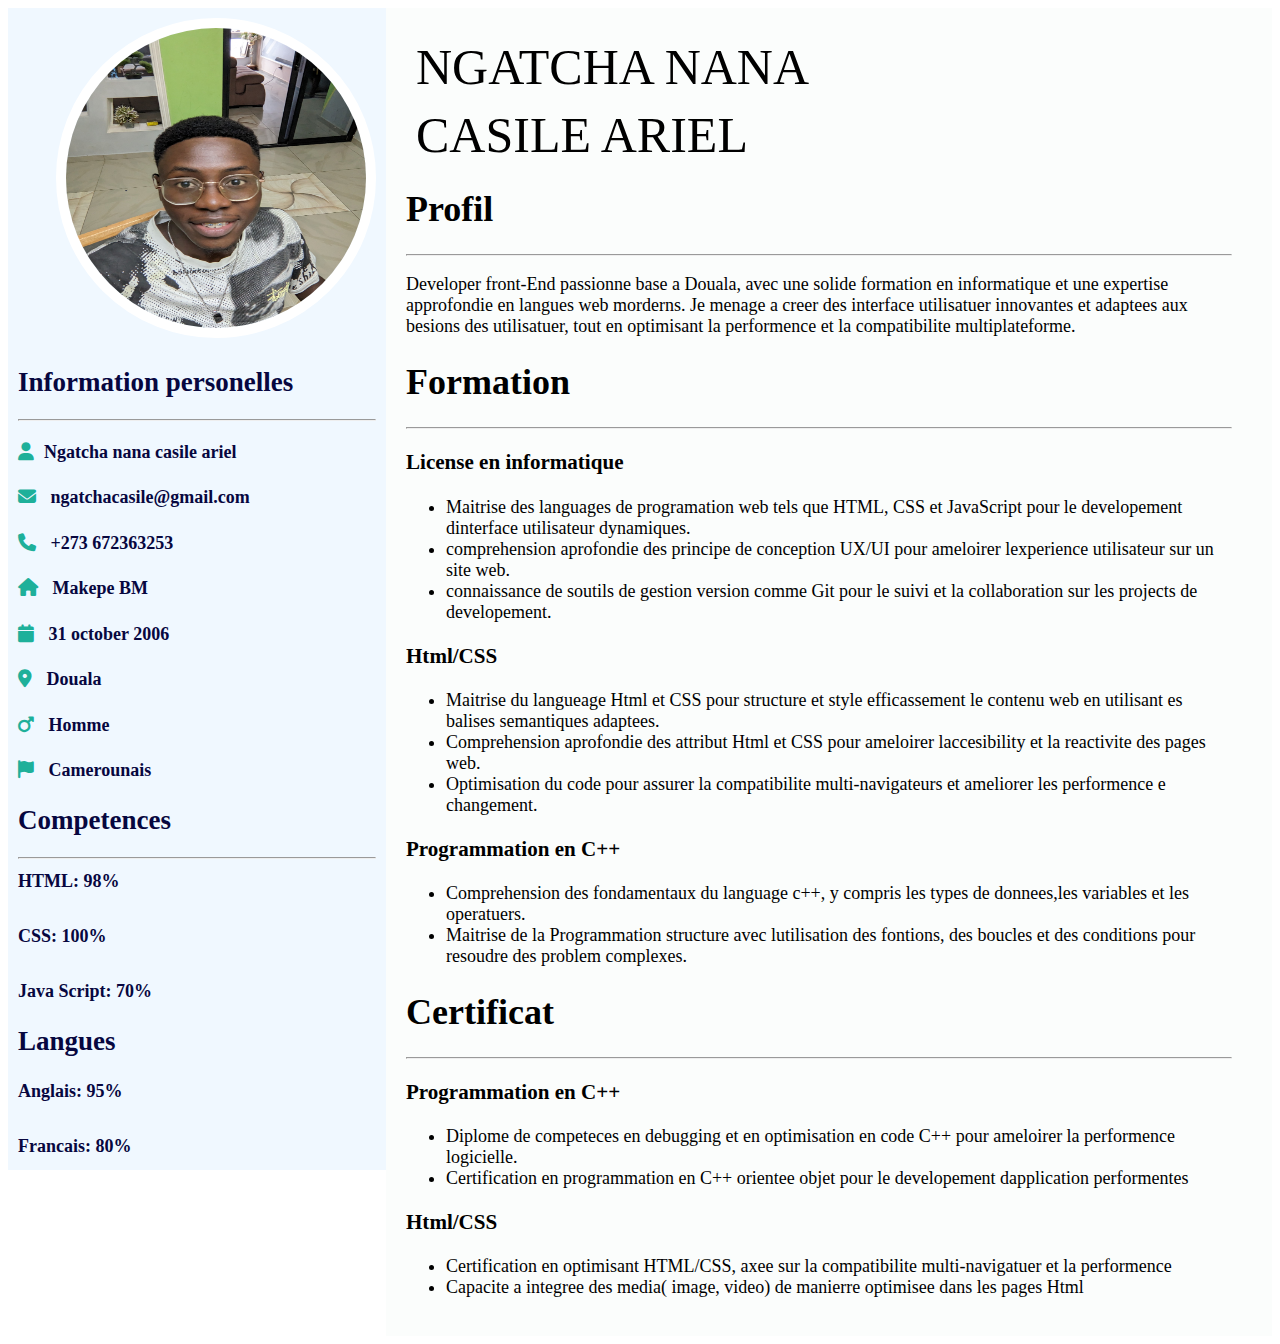
<file: index.html>
<!DOCTYPE html>
<html lang="en">
<head>
    <meta charset="UTF-8">
    <meta name="viewport" content="width=device-width, initial-scale=1.0">
    <title>Document</title>
    <link rel="stylesheet" href="sty.css">
    <link rel="stylesheet" href="fontawesome-free-6.7.2-web/css/all.min.css">
</head>
<body>
    <section class="my-prfile">
        <div class="my-information">
           <div class="pic"> <img class="picture" src="casile.png"></div>
            <div class="contact">
                <h2>Information personelles</h2> <hr>
                <p><i style="color: rgb(30, 176, 154);"  class="fas fa-user"></i><b style="margin-left: 10px;">Ngatcha nana casile ariel</b></p>
                <p><i style="color: rgb(30, 176, 154);"  class="fas fa-envelope"></i> <b style="margin-left: 10px;">ngatchacasile@gmail.com</b></p>
                <p><i style="color: rgb(30, 176, 154);" class="fas fa-phone"></i> <b style="margin-left: 10px;"> +273 672363253</b></p>
                <p><i style="color: rgb(30, 176, 154);" class="fas fa-home"></i> <b style="margin-left: 10px;"> Makepe BM</b></p>
                <p><i style="color: rgb(30, 176, 154);" class="fas fa-calendar"></i> <b style="margin-left: 10px;"> 31 october 2006</b></p>
                <p><i style="color: rgb(30, 176, 154);" class="fas fa-location-dot"></i> <b style="margin-left: 10px;"> Douala</b></p>
                <p><i style="color: rgb(30, 176, 154);" class="fas fa-mars"></i> <b style="margin-left: 10px;"> Homme</b></p>
                <p><i style="color: rgb(30, 176, 154);" class="fas fa-flag"></i> <b style="margin-left: 10px;"> Camerounais</b></p>
                <h2>Competences</h2><hr>
                <b>HTML: 98% <i class="fas fa-point"></i></b><br><br>
                <b>CSS: 100%</b><br><br>
                <b>Java Script: 70%</b>
                <h2>Langues</h2>
                <b>Anglais: 95%</b><br><br>
                <b>Francais: 80%</b>
            </div>
        </div>
        <div class="cathalog">
            <p class="p1">NGATCHA NANA </p>
            <p class="p1">CASILE ARIEL</p>
            <h1>Profil</h1><hr>
            <p>Developer front-End passionne base a Douala, avec une solide formation en informatique et une expertise approfondie en langues web morderns.
                Je menage a creer des interface utilisatuer innovantes et adaptees aux besions des utilisatuer, tout en optimisant la performence et la 
                compatibilite multiplateforme.
            </p>
            <h1>Formation</h1><hr>
            <h3>License en informatique</h3>
            <ul>
                <li>Maitrise des languages de programation web tels que HTML, CSS et JavaScript pour le developement dinterface utilisateur dynamiques.</li>
                <li>comprehension aprofondie des principe de conception UX/UI pour ameloirer lexperience utilisateur sur un site web.</li>
                <li>connaissance de soutils de gestion version comme Git pour le suivi et la collaboration sur les projects de developement.</li>
            </ul>
            <h3>Html/CSS</h3>
            <ul>
                <li>Maitrise du langueage Html et CSS pour structure et style efficassement le contenu web en utilisant es balises semantiques adaptees.</li>
                <li>Comprehension aprofondie des attribut Html et CSS pour ameloirer laccesibility et la reactivite des pages web.</li>
                <li>Optimisation du code pour assurer la compatibilite multi-navigateurs et ameliorer les performence e changement.</li>
            </ul>
            <h3>Programmation en C++</h3>
            <ul>
                <li>Comprehension des fondamentaux du language c++, y compris les types de donnees,les variables et les operatuers.</li>
                <li>Maitrise de la Programmation structure avec lutilisation des fontions, des boucles et des conditions pour resoudre des problem complexes.</li>
            </ul>
            <h1>Certificat</h1><hr>
            <h3>Programmation en C++</h3>
            <ul>
                <li>Diplome de competeces en debugging et en optimisation en code C++ pour ameloirer la performence logicielle.</li>
                <li>Certification en programmation en C++ orientee objet pour le developement dapplication performentes</li>
            </ul>
            <h3>Html/CSS</h3>
            <ul>
                <li>Certification en optimisant HTML/CSS, axee sur la compatibilite multi-navigatuer et la performence</li>
                <li>Capacite a integree des media( image, video) de manierre optimisee dans les pages Html</li>
            </ul>
        </div>
    </section>
</body>
</html>
</file>
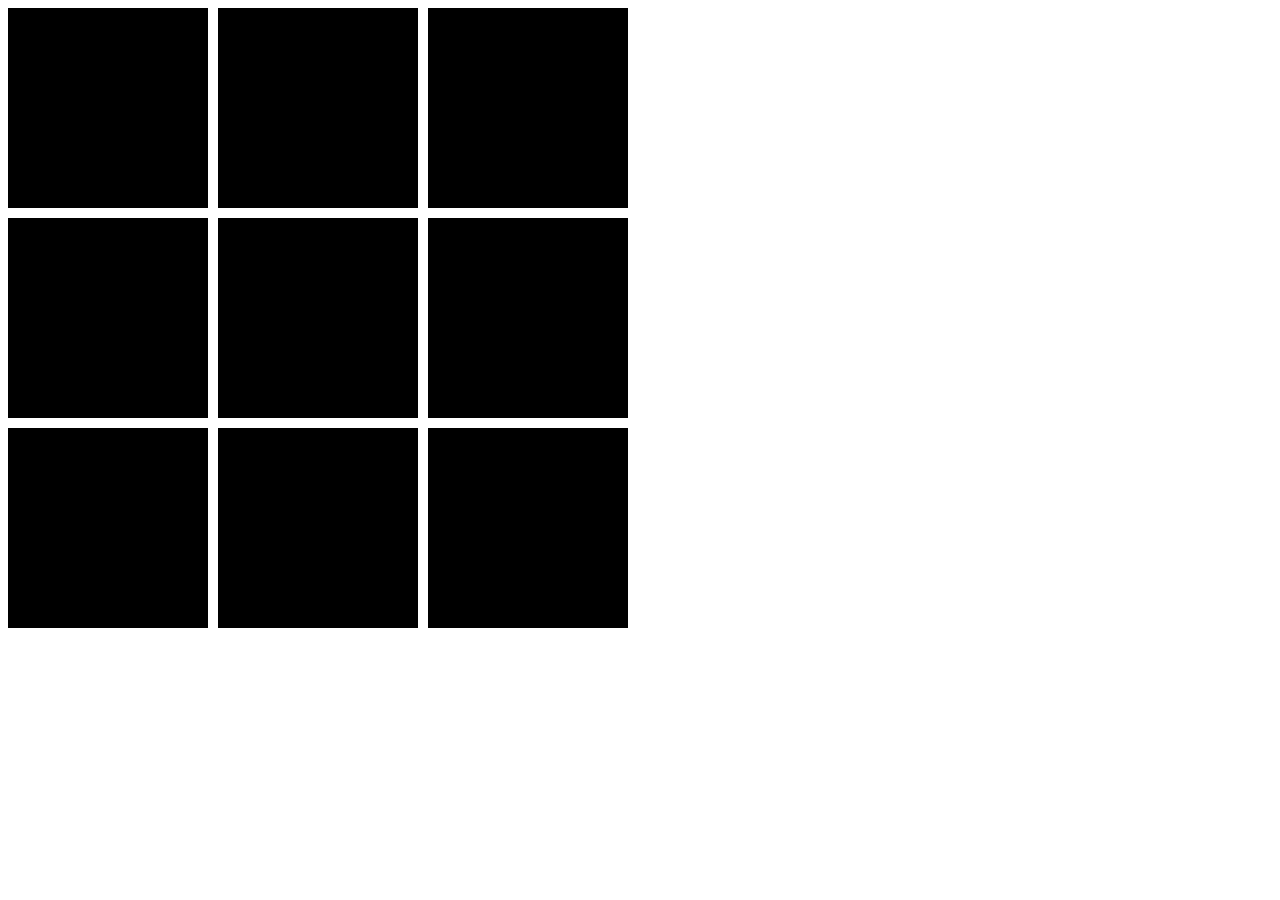
<file: images/index.html>
<!DOCTYPE html>
<html lang="en">
<head>
    <meta charset="UTF-8">
    <meta name="viewport" content="width=device-width, initial-scale=1.0">
    <title>grille dimage</title>
    <link rel="stylesheet" href="sty.css">
</head>
<body>
    <section class="art-africain">
        <div></div>
        <div></div>
        <div></div>
        <div></div>
        <div></div>
        <div></div>
        <div></div>
        <div></div>
        <div></div>
    </section>
</body>
</html>
</file>
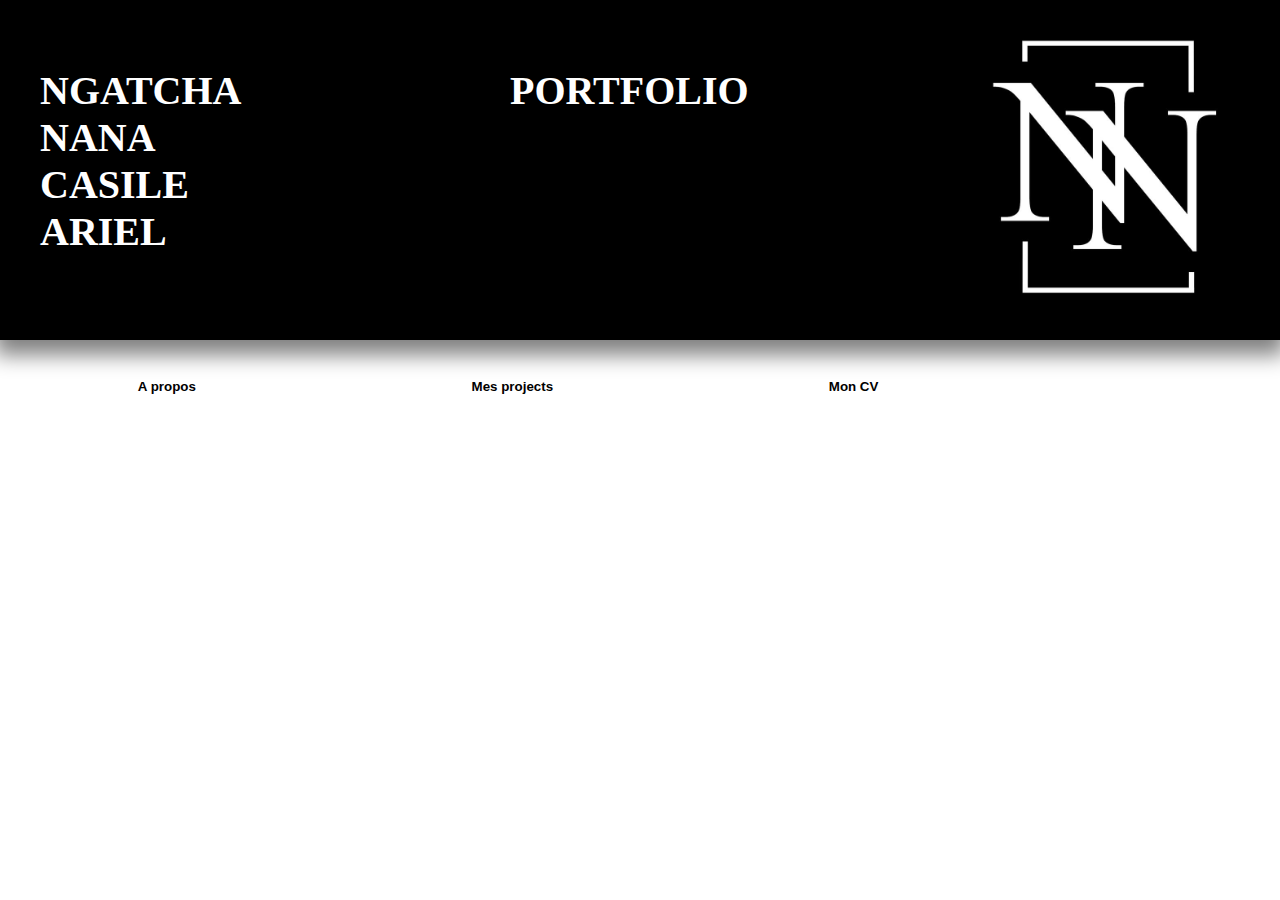
<file: portfolio/index.html>
<!DOCTYPE html>
<html lang="en">
<head>
    <meta charset="UTF-8">
    <meta name="viewport" content="width=device-width, initial-scale=1.0">
    <title>Portfolio</title>
    <link rel="stylesheet" href="sty.css">
</head>
<body>
    <section class="head">
        <h1>NGATCHA NANA CASILE ARIEL</h1>
        <h1 class="h1">PORTFOLIO</h1>
        <img src="logo1.jpg" >
    </section>
    <br><br>
   <section class="body">
    <nav class="navigation">
        <button>A propos</button>
        <button>Mes projects</button>
        <button>Mon CV <a href=""></a></button>
        <i class="fas fa-phone"></i>
    </nav>
    
   </section>
</body>
</html>
</file>
<file: sty.css>
body{
    font-size: 18px;
}
.pic{
    width: 100%;
}
.picture{
    height: 300px;
    width: 300px;
    border-radius: 50%;
    margin-left: 38px;
    border: 10px solid white;
}
.my-prfile{
    display: flex;
    flex-direction: row;
    width: 100%;
    border-radius: 20%;
}
.my-information{
    background-color: aliceblue;
    height: 100%;
    width: 30%;
    padding: 10px;
    color: rgb(7, 7, 63);
    display: flex;
    flex-direction: column;
    line-height: 27.5px;
}
.cathalog{
    background-color: rgb(251, 253, 252);
    height: 100%;
    width: 70%;
    padding: 20px;
    padding-right: 40px;
}
.p1{
    font-size: 50px;
    margin: 10px;
}
nav{
    height: 30px;
    width: 100%;
    background-color: blue;
    border-radius: 10px;
    display: flex;
    justify-content: space-between;
}
</file>
<file: images/sty.css>
body{
    font-size: 16px;
}
div{
    background-color: black;
    width: 200px;
    height: 200px;
}
.art-africain{
    display: grid;
    grid-template-columns: repeat(3,200px);
    gap: 10px;
}
</file>
<file: portfolio/sty.css>
body{
    font-size: 16px;
    margin: 0px;
}
h1{
    width: 100px;
    height: 100px;
    padding: 20px;
    color: white;
    font-family:Georgia, 'Times New Roman', Times, serif;
    font-size: 40px;
}
.h1{
    margin-bottom: 700px;
}
.head{
    display: flex;
    padding: 20px;
    background-color: black;
    height: 300px;
    box-shadow: 0px 10px 20px 5px gray;
    justify-content: space-between;
}
img{
    width: 300px;
    
}
.navigation{
    display: flex;
    justify-content: space-around;
    width: 100%;
    height: 20px;
}
button{
    background-color: transparent;
    border: none;
    font-weight:bolder;
   
}
.body{
    height: 500px;
    width: 100%;
    
}
</file>
